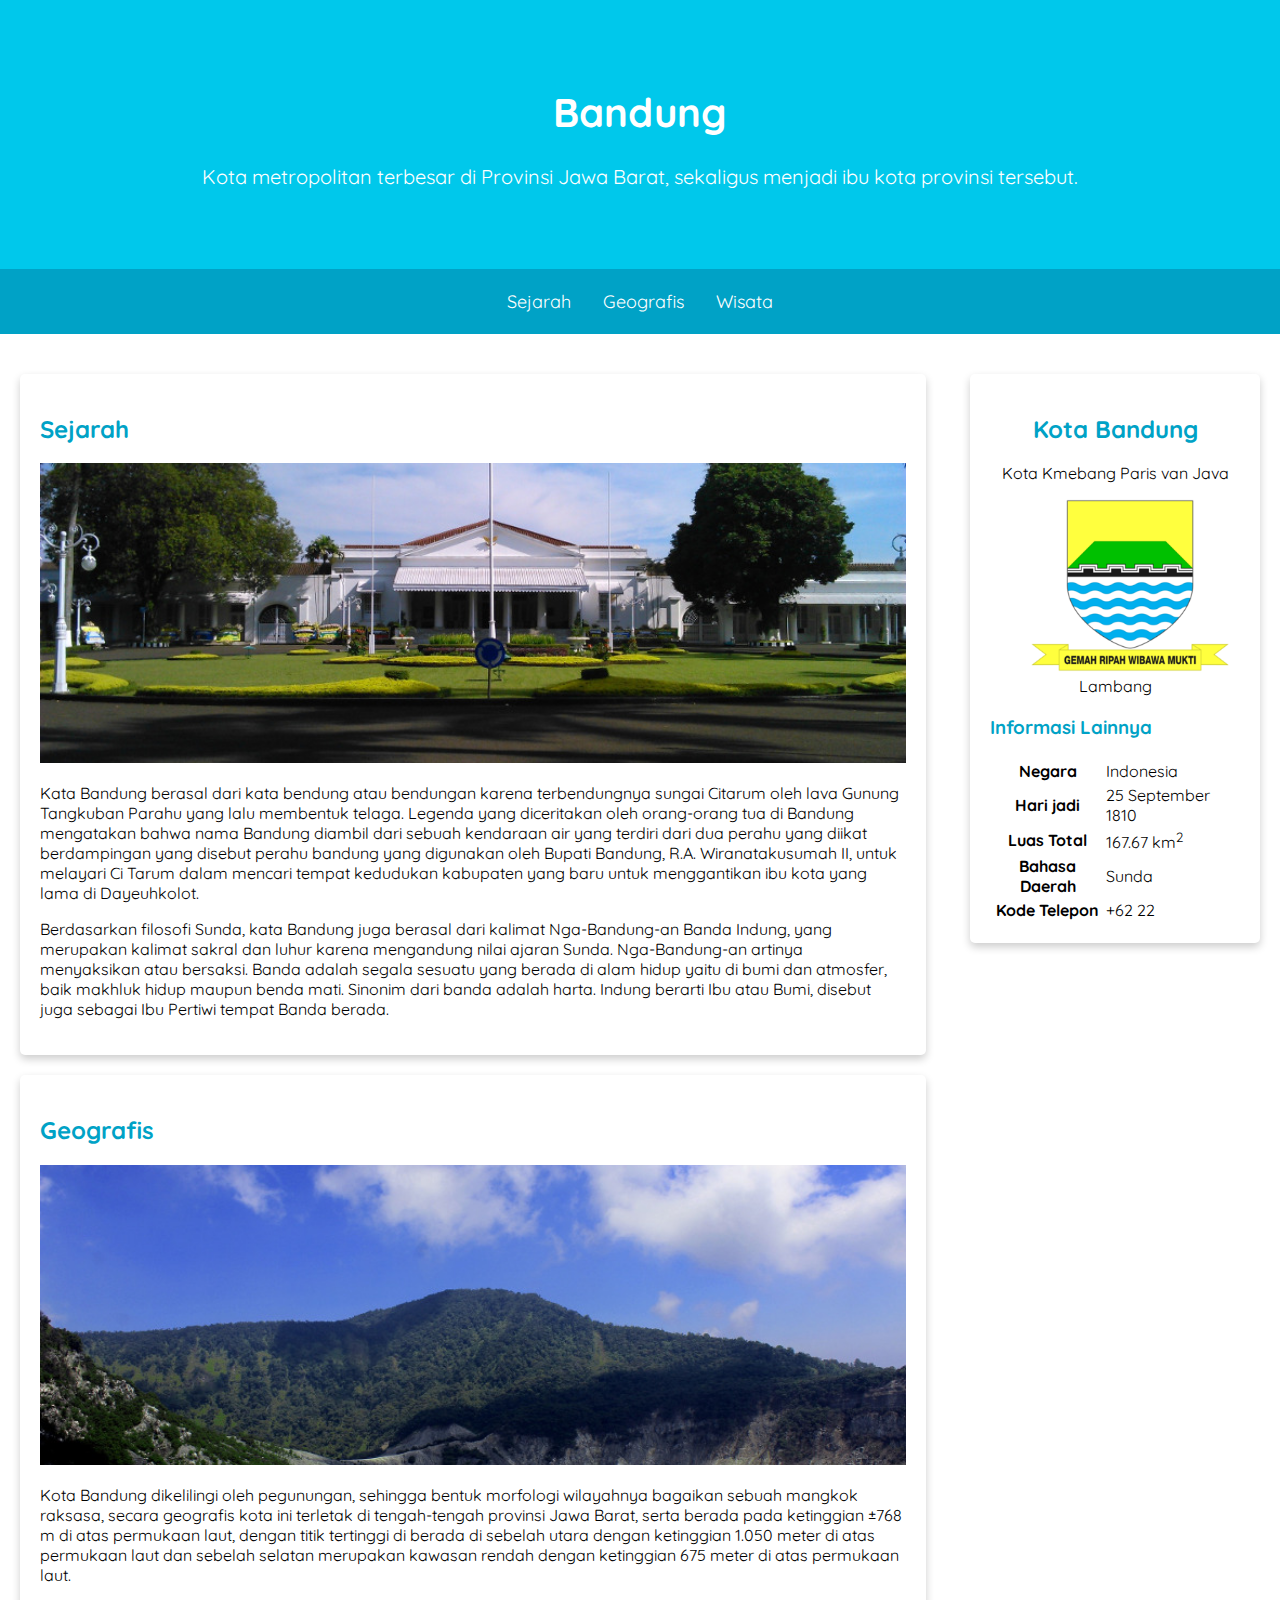
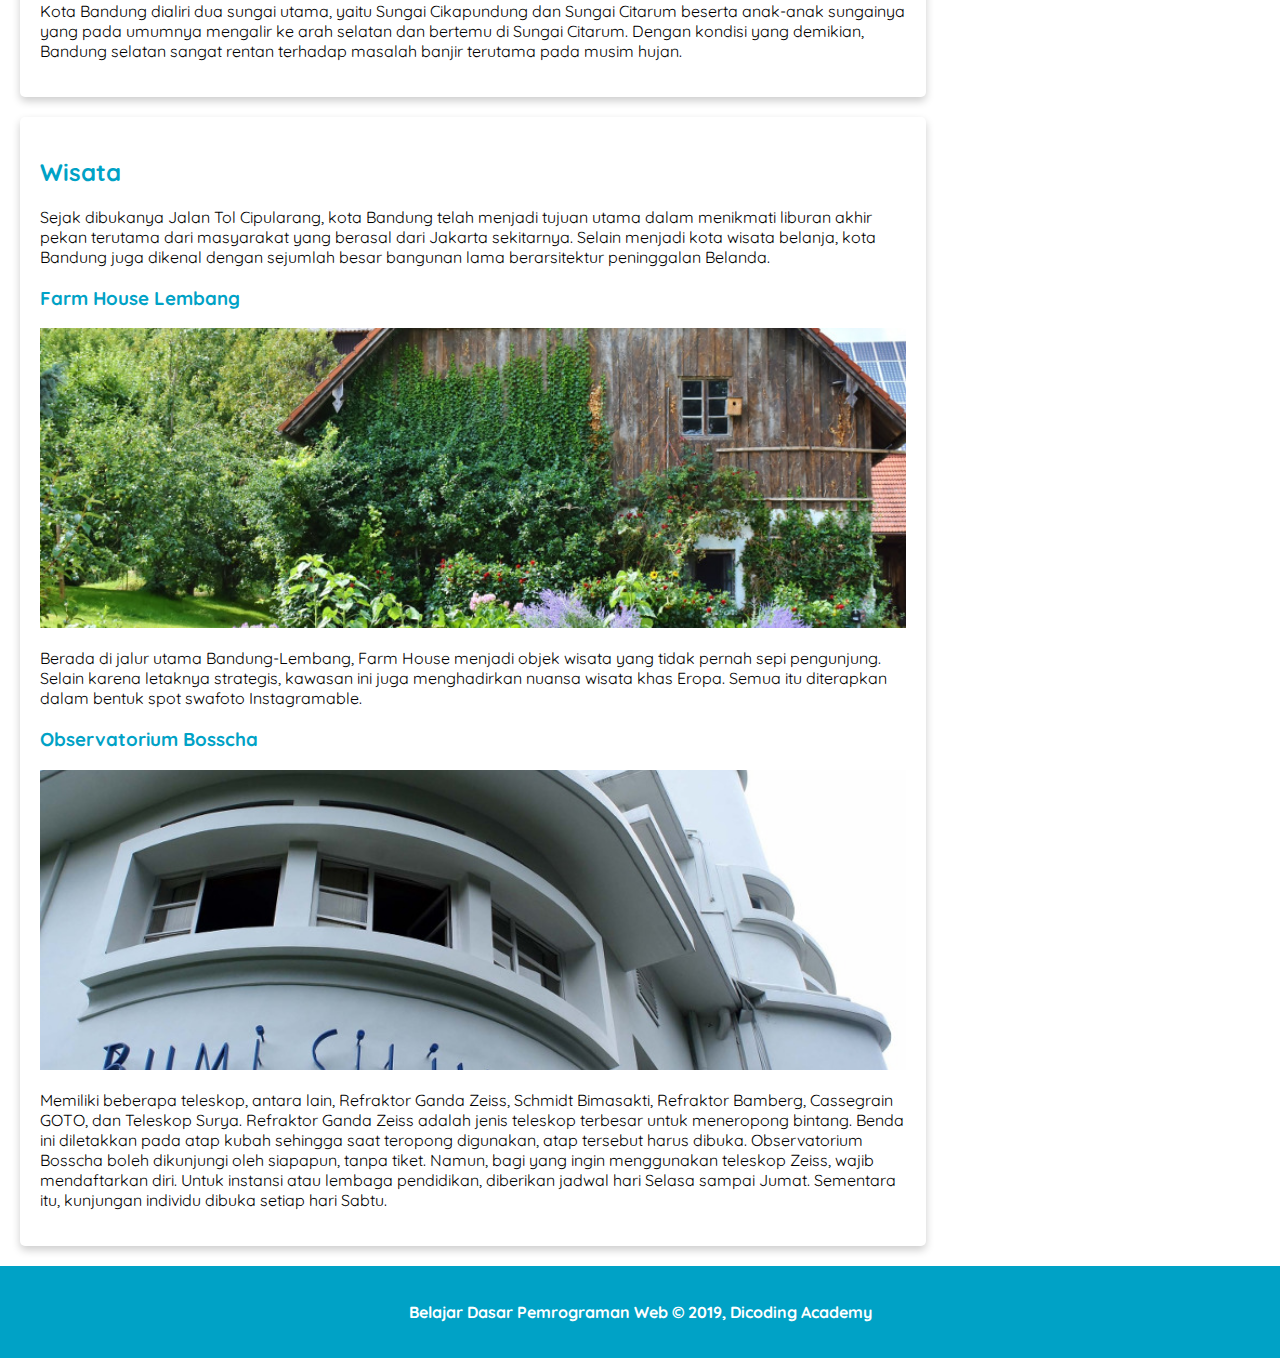
<file: index.html>
<!DOCTYPE html>
<html>
  <head>
    <meta charset="UTF-8" />
    <meta http-equiv="X-UA-Compatible" content="IE=edge" />
    <meta name="viewport" content="width=device-width, initial-scale=1.0" />
    <title>Bandung</title>
    <link rel="stylesheet" href="./css/style.css" />
  </head>

  <body>
    <header>
      <div class="jumbotron">
        <h1>Bandung</h1>
        <p>
          Kota metropolitan terbesar di Provinsi Jawa Barat, sekaligus menjadi
          ibu kota provinsi tersebut.
        </p>
      </div>
      <nav>
        <ul>
          <li><a href="#sejarah">Sejarah</a></li>
          <li><a href="#geografis">Geografis</a></li>
          <li><a href="#wisata">Wisata</a></li>
        </ul>
      </nav>
    </header>

    <main>
      <div id="content">
        <article id="sejarah" class="card">
          <h2>Sejarah</h2>
          <img src="./img/history.jpg" class="featured-image" alt="sejarah" />
          <p>
            Kata Bandung berasal dari kata bendung atau bendungan karena
            terbendungnya sungai Citarum oleh lava Gunung Tangkuban Parahu yang
            lalu membentuk telaga. Legenda yang diceritakan oleh orang-orang tua
            di Bandung mengatakan bahwa nama Bandung diambil dari sebuah
            kendaraan air yang terdiri dari dua perahu yang diikat berdampingan
            yang disebut perahu bandung yang digunakan oleh Bupati Bandung, R.A.
            Wiranatakusumah II, untuk melayari Ci Tarum dalam mencari tempat
            kedudukan kabupaten yang baru untuk menggantikan ibu kota yang lama
            di Dayeuhkolot.
          </p>

          <p>
            Berdasarkan filosofi Sunda, kata Bandung juga berasal dari kalimat
            Nga-Bandung-an Banda Indung, yang merupakan kalimat sakral dan luhur
            karena mengandung nilai ajaran Sunda. Nga-Bandung-an artinya
            menyaksikan atau bersaksi. Banda adalah segala sesuatu yang berada
            di alam hidup yaitu di bumi dan atmosfer, baik makhluk hidup maupun
            benda mati. Sinonim dari banda adalah harta. Indung berarti Ibu atau
            Bumi, disebut juga sebagai Ibu Pertiwi tempat Banda berada.
          </p>
        </article>

        <article id="geografis" class="card">
          <h2>Geografis</h2>
          <img
            src="./img/geografis.jpg"
            class="featured-image"
            alt="geografis" />
          <p>
            Kota Bandung dikelilingi oleh pegunungan, sehingga bentuk morfologi
            wilayahnya bagaikan sebuah mangkok raksasa, secara geografis kota
            ini terletak di tengah-tengah provinsi Jawa Barat, serta berada pada
            ketinggian ±768 m di atas permukaan laut, dengan titik tertinggi di
            berada di sebelah utara dengan ketinggian 1.050 meter di atas
            permukaan laut dan sebelah selatan merupakan kawasan rendah dengan
            ketinggian 675 meter di atas permukaan laut.
          </p>

          <p>
            Kota Bandung dialiri dua sungai utama, yaitu Sungai Cikapundung dan
            Sungai Citarum beserta anak-anak sungainya yang pada umumnya
            mengalir ke arah selatan dan bertemu di Sungai Citarum. Dengan
            kondisi yang demikian, Bandung selatan sangat rentan terhadap
            masalah banjir terutama pada musim hujan.
          </p>
        </article>

        <article id="wisata" class="card">
          <h2>Wisata</h2>
          <p>
            Sejak dibukanya Jalan Tol Cipularang, kota Bandung telah menjadi
            tujuan utama dalam menikmati liburan akhir pekan terutama dari
            masyarakat yang berasal dari Jakarta sekitarnya. Selain menjadi kota
            wisata belanja, kota Bandung juga dikenal dengan sejumlah besar
            bangunan lama berarsitektur peninggalan Belanda.
          </p>

          <section>
            <h3>Farm House Lembang</h3>
            <img
              src="./img/farm-house.jpg"
              class="featured-image"
              alt="farm house" />
            <p>
              Berada di jalur utama Bandung-Lembang, Farm House menjadi objek
              wisata yang tidak pernah sepi pengunjung. Selain karena letaknya
              strategis, kawasan ini juga menghadirkan nuansa wisata khas Eropa.
              Semua itu diterapkan dalam bentuk spot swafoto Instagramable.
            </p>
          </section>

          <section>
            <h3>Observatorium Bosscha</h3>
            <img src="./img/bosscha.jpg" class="featured-image" alt="bosscha" />
            <p>
              Memiliki beberapa teleskop, antara lain, Refraktor Ganda Zeiss,
              Schmidt Bimasakti, Refraktor Bamberg, Cassegrain GOTO, dan
              Teleskop Surya. Refraktor Ganda Zeiss adalah jenis teleskop
              terbesar untuk meneropong bintang. Benda ini diletakkan pada atap
              kubah sehingga saat teropong digunakan, atap tersebut harus
              dibuka. Observatorium Bosscha boleh dikunjungi oleh siapapun,
              tanpa tiket. Namun, bagi yang ingin menggunakan teleskop Zeiss,
              wajib mendaftarkan diri. Untuk instansi atau lembaga pendidikan,
              diberikan jadwal hari Selasa sampai Jumat. Sementara itu,
              kunjungan individu dibuka setiap hari Sabtu.
            </p>
          </section>
        </article>
      </div>

      <aside>
        <article class="profile card">
          <header>
            <h2>Kota Bandung</h2>
            <p>Kota Kmebang Paris van Java</p>
            <figure>
              <img src="./img/Bandung_coa.png" />
              <figcaption>Lambang</figcaption>
            </figure>
          </header>
          <section>
            <h3>Informasi Lainnya</h3>
            <table>
              <tr>
                <th>Negara</th>
                <td>Indonesia</td>
              </tr>
              <tr>
                <th>Hari jadi</th>
                <td>25 September 1810</td>
              </tr>
              <tr>
                <th>Luas Total</th>
                <td>167.67 km<sup>2</sup></td>
              </tr>
              <tr>
                <th>Bahasa Daerah</th>
                <td>Sunda</td>
              </tr>
              <tr>
                <th>Kode Telepon</th>
                <td>+62 22</td>
              </tr>
            </table>
          </section>
        </article>
      </aside>
    </main>

    <footer>
      <p>Belajar Dasar Pemrograman Web &#169; 2019, Dicoding Academy</p>
    </footer>
  </body>
</html>
</file>
<file: css/style.css>
@import url("https://fonts.googleapis.com/css2?family=Poppins:ital,wght@0,100;0,300;0,400;0,700;1,700&family=Quicksand:wght@400;500;700&display=swap");

* {
  box-sizing: border-box;
}

html {
  scroll-behavior: smooth;
}

body {
  font-family: "Quicksand", sans-serif;
  margin: 0;
  padding: 0;
}

main {
  padding: 20px;
  /* overflow: auto; */
  display: flex;
  gap: 1.5rem;
}

h2,
h3 {
  color: #00a2c6;
}

/* posisis fix ketika di scroll 2 */
header {
  display: inline;
}

/* navbar */
nav {
  background-color: #00a2c6;
  padding: 5px;
  position: sticky;
  top: 0;

  /* posisi fix ketika di scroll */
  position: sticky;
  top: 0;
}

nav a {
  font-size: 18px;
  font-weight: 400;
  text-decoration: none;
  color: white;
}

nav a:hover {
  font-weight: bold;
}

nav ul {
  padding-inline: 4rem;
  display: flex;
  gap: 2rem;
}

nav li {
  list-style-type: none;
}

/* jumbotron */
.jumbotron {
  padding: 60px;
  background-color: #00c8eb;
  text-align: center;
  font-size: 20px;
  color: white;
}

.profile img {
  width: 200px;
}

/* footer */
footer {
  padding: 20px;
  color: white;
  background-color: #00a2c6;
  text-align: center;
  font-weight: bold;
}

/* menetapkan ukuran pada gambar */
.featured-image {
  width: 100%;
  max-height: 300px;
  object-fit: cover;
  object-position: center;
}

/* card */
.card {
  box-shadow: 0 4px 8px 0 rgba(0, 0, 0, 0.2);
  border-radius: 5px;
  padding: 20px;
  margin-top: 20px;
}

/* logo bawah */
.profile header {
  text-align: center;
}

/* menerapkan float */
#content {
  /* float: left; */
  flex: 5; /* flex grow */
  width: 75%;
}

aside {
  /* float: right; */
  flex: 1;
  width: 25%;
  padding-left: 20px;
}

/* responsive */
@media screen and (max-width: 1000px) {
  #content,
  aside {
    width: 100%;
    padding: 0;
  }
}
@media screen and (max-width: 1200px) {
  main {
    flex-flow: column nowrap;
  }

  main aside {
    align-self: center;
  }
}

@media screen and (max-width: 7668px) {
  nav ul {
    justify-content: center;
  }

  main aside {
    align-self: stretch;
  }
}
</file>
